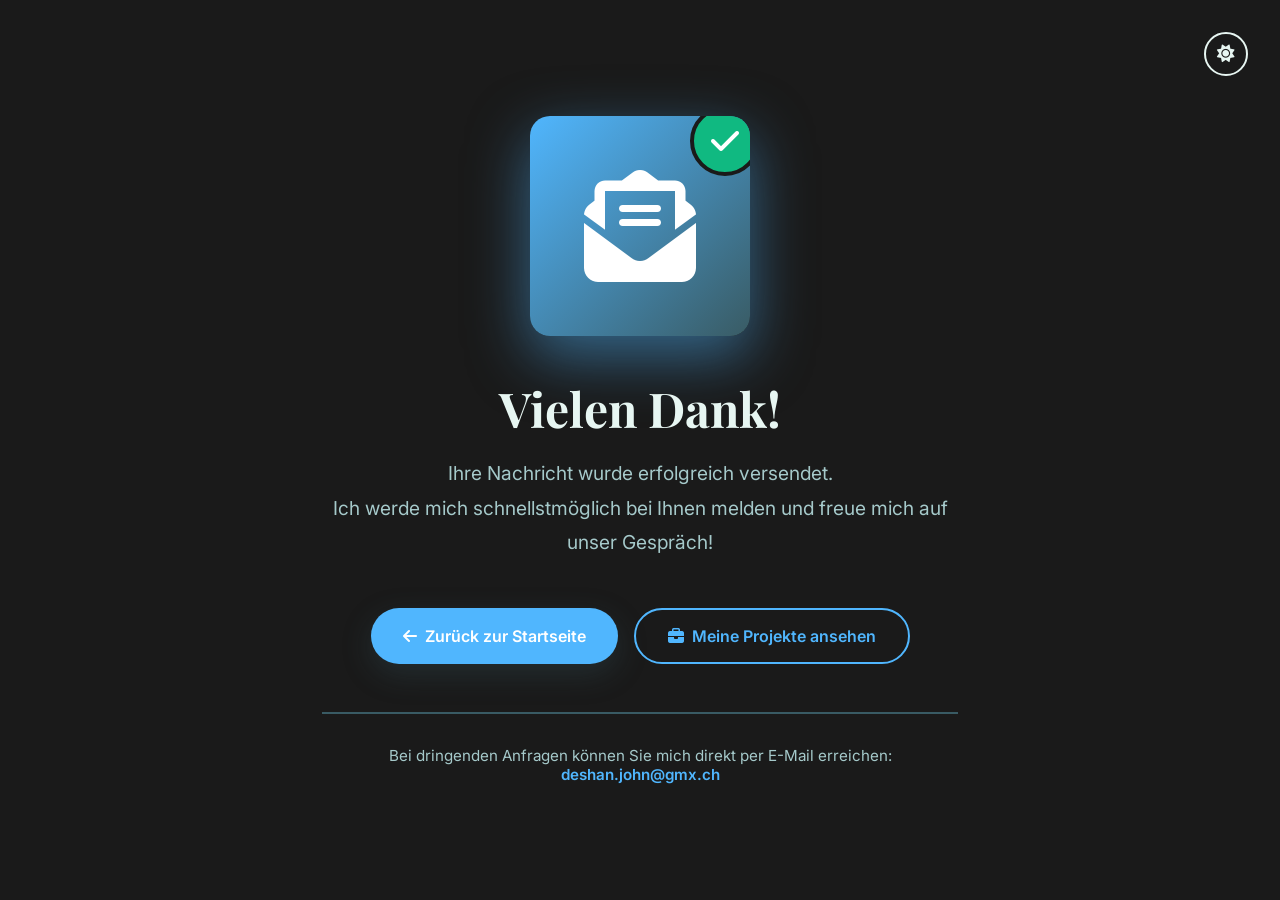
<file: thankyou.html>
<!DOCTYPE html>
<html lang="de">
<head>
    <meta charset="UTF-8">
    <meta name="viewport" content="width=device-width, initial-scale=1.0">
    <title>Vielen Dank! | Deshan John</title>
    <meta name="description" content="Danke für Ihre Nachricht. Ich werde mich bald bei Ihnen melden.">
    <meta name="robots" content="noindex, nofollow">
    
    <!-- Favicon -->
    <link rel="icon" type="image/svg+xml" href="/assets/favicon.svg">

    <!-- Google Fonts -->
    <link rel="preconnect" href="https://fonts.googleapis.com">
    <link rel="preconnect" href="https://fonts.gstatic.com" crossorigin>
    <link href="https://fonts.googleapis.com/css2?family=Inter:wght@400;600;700&family=Playfair+Display:ital,wght@0,400;0,700;1,400&display=swap" rel="stylesheet">
    
    <!-- Font Awesome -->
    <link rel="stylesheet" href="https://cdnjs.cloudflare.com/ajax/libs/font-awesome/6.4.0/css/all.min.css">
    
    <style>
        :root {
            --color-dark-1: #2C3333;
            --color-dark-2: #395B64;
            --color-light-1: #A5C9CA;
            --color-light-2: #E7F6F2;
            --color-accent-1: #00312C;
            --color-accent-2: #182F57;
            --color-accent-3: #50B6FE;
            --color-success: #10b981;
            --color-success-light: #d1fae5;
            --bg-light: #E7F6F2;
            --text-light: #2C3333;
            --bg-dark: #1a1a1a;
            --text-dark: #E7F6F2;
            --font-primary: 'Inter', sans-serif;
            --font-display: 'Playfair Display', serif;
        }

        * {
            margin: 0;
            padding: 0;
            box-sizing: border-box;
        }

        body {
            font-family: var(--font-primary);
            background-color: var(--bg-light);
            color: var(--text-light);
            min-height: 100vh;
            display: flex;
            align-items: center;
            justify-content: center;
            transition: all 0.3s ease;
        }

        body.dark-mode {
            background-color: var(--bg-dark);
            color: var(--text-dark);
        }

        .container-thankyou {
            text-align: center;
            padding: 2rem;
            max-width: 700px;
            position: relative;
            z-index: 10;
        }

        .icon-wrapper {
            position: relative;
            margin: 0 auto 2.5rem;
            width: 220px;
            height: 220px;
            animation: scaleIn 0.6s cubic-bezier(0.34, 1.56, 0.64, 1);
        }

        @keyframes scaleIn {
            0% { transform: scale(0); opacity: 0; }
            100% { transform: scale(1); opacity: 1; }
        }

        .envelope-icon {
            width: 100%;
            height: 100%;
            background: linear-gradient(135deg, var(--color-accent-3) 0%, var(--color-dark-2) 100%);
            border-radius: 20px;
            display: flex;
            align-items: center;
            justify-content: center;
            font-size: 7rem;
            color: white;
            box-shadow: 0 20px 60px rgba(80, 182, 254, 0.3);
            position: relative;
            overflow: hidden;
        }

        body.dark-mode .envelope-icon {
            box-shadow: 0 20px 60px rgba(80, 182, 254, 0.5);
        }

        .checkmark {
            position: absolute;
            top: -10px;
            right: -10px;
            width: 70px;
            height: 70px;
            background-color: var(--color-success);
            border-radius: 50%;
            display: flex;
            align-items: center;
            justify-content: center;
            color: white;
            font-size: 2rem;
            border: 4px solid var(--bg-light);
            animation: checkmarkPop 0.6s cubic-bezier(0.34, 1.56, 0.64, 1) 0.3s both;
        }

        body.dark-mode .checkmark {
            border-color: var(--bg-dark);
        }

        @keyframes checkmarkPop {
            0% { transform: scale(0); }
            100% { transform: scale(1); }
        }

        .confetti {
            position: absolute;
            width: 10px;
            height: 10px;
            background-color: var(--color-accent-3);
            animation: confettiFall 3s ease-out forwards;
        }

        @keyframes confettiFall {
            0% { transform: translateY(0) rotate(0deg); opacity: 1; }
            100% { transform: translateY(400px) rotate(720deg); opacity: 0; }
        }

        .title {
            font-size: 3rem;
            font-weight: 700;
            margin-bottom: 1rem;
            font-family: var(--font-display);
            animation: fadeInUp 0.6s ease 0.2s both;
        }

        .message {
            font-size: 1.2rem;
            margin-bottom: 3rem;
            color: var(--color-dark-2);
            line-height: 1.8;
            animation: fadeInUp 0.6s ease 0.4s both;
        }

        body.dark-mode .message {
            color: var(--color-light-1);
        }

        @keyframes fadeInUp {
            0% { opacity: 0; transform: translateY(20px); }
            100% { opacity: 1; transform: translateY(0); }
        }

        .button-group {
            display: flex;
            gap: 1rem;
            justify-content: center;
            flex-wrap: wrap;
            animation: fadeInUp 0.6s ease 0.6s both;
        }

        .btn {
            display: inline-flex;
            align-items: center;
            gap: 0.5rem;
            padding: 1rem 2rem;
            text-decoration: none;
            border-radius: 50px;
            font-weight: 600;
            font-size: 1rem;
            transition: all 0.3s ease;
            border: none;
            cursor: pointer;
        }

        .btn-primary {
            background-color: var(--color-dark-2);
            color: white;
            box-shadow: 0 10px 30px rgba(57, 91, 100, 0.3);
        }

        .btn-primary:hover {
            transform: translateY(-3px);
            box-shadow: 0 15px 40px rgba(57, 91, 100, 0.4);
            background-color: var(--color-accent-3);
        }

        body.dark-mode .btn-primary {
            background-color: var(--color-accent-3);
        }

        body.dark-mode .btn-primary:hover {
            background-color: var(--color-dark-2);
        }

        .btn-secondary {
            background-color: transparent;
            color: var(--color-dark-2);
            border: 2px solid var(--color-dark-2);
        }

        .btn-secondary:hover {
            background-color: var(--color-dark-2);
            color: white;
            transform: translateY(-3px);
        }

        body.dark-mode .btn-secondary {
            color: var(--color-accent-3);
            border-color: var(--color-accent-3);
        }

        body.dark-mode .btn-secondary:hover {
            background-color: var(--color-accent-3);
            color: var(--bg-dark);
        }

        .contact-info {
            margin-top: 3rem;
            padding-top: 2rem;
            border-top: 2px solid var(--color-light-1);
            animation: fadeInUp 0.6s ease 0.8s both;
        }

        body.dark-mode .contact-info {
            border-color: var(--color-dark-2);
        }

        .contact-info p {
            font-size: 0.95rem;
            color: var(--color-dark-2);
        }

        body.dark-mode .contact-info p {
            color: var(--color-light-1);
        }

        .contact-info a {
            color: var(--color-accent-3);
            text-decoration: none;
            font-weight: 600;
        }

        .contact-info a:hover {
            text-decoration: underline;
        }

        .dark-mode-toggle {
            position: fixed;
            top: 2rem;
            right: 2rem;
            background: transparent;
            border: 2px solid var(--text-light);
            color: var(--text-light);
            width: 44px;
            height: 44px;
            border-radius: 50%;
            cursor: pointer;
            display: flex;
            align-items: center;
            justify-content: center;
            transition: all 0.3s ease;
            font-size: 1.1rem;
            z-index: 100;
        }

        body.dark-mode .dark-mode-toggle {
            border-color: var(--text-dark);
            color: var(--text-dark);
        }

        .dark-mode-toggle:hover {
            background-color: var(--color-dark-2);
            border-color: var(--color-dark-2);
            color: white;
            transform: rotate(20deg);
        }

        body.dark-mode .dark-mode-toggle:hover {
            background-color: var(--color-accent-3);
            border-color: var(--color-accent-3);
        }

        @media (max-width: 768px) {
            .title {
                font-size: 2.2rem;
            }

            .message {
                font-size: 1rem;
            }

            .icon-wrapper {
                width: 180px;
                height: 180px;
            }

            .envelope-icon {
                font-size: 5rem;
            }

            .checkmark {
                width: 60px;
                height: 60px;
                font-size: 1.5rem;
            }

            .dark-mode-toggle {
                top: 1rem;
                right: 1rem;
            }
        }

        @media (max-width: 480px) {
            .title {
                font-size: 1.8rem;
            }

            .button-group {
                flex-direction: column;
            }

            .btn {
                width: 100%;
                justify-content: center;
            }

            .icon-wrapper {
                width: 150px;
                height: 150px;
            }

            .envelope-icon {
                font-size: 4rem;
            }
        }
    </style>
</head>
<body>
    <button class="dark-mode-toggle" id="darkModeToggle" aria-label="Dark Mode Toggle">
        <i class="fas fa-moon"></i>
    </button>

    <div class="container-thankyou">
        <div class="icon-wrapper">
            <div class="envelope-icon">
                <i class="fas fa-envelope-open-text"></i>
                <div class="checkmark">
                    <i class="fas fa-check"></i>
                </div>
            </div>
        </div>

        <h1 class="title">Vielen Dank!</h1>
        <p class="message">
            Ihre Nachricht wurde erfolgreich versendet.<br>
            Ich werde mich schnellstmöglich bei Ihnen melden und freue mich auf unser Gespräch!
        </p>

        <div class="button-group">
            <a href="/" class="btn btn-primary">
                <i class="fas fa-arrow-left"></i>
                Zurück zur Startseite
            </a>
            <a href="/#work" class="btn btn-secondary">
                <i class="fas fa-briefcase"></i>
                Meine Projekte ansehen
            </a>
        </div>

        <div class="contact-info">
            <p>
                Bei dringenden Anfragen können Sie mich direkt per E-Mail erreichen:<br>
                <a href="mailto:deshan.john@gmx.ch">deshan.john@gmx.ch</a>
            </p>
        </div>
    </div>

    <script>
        // Dark mode toggle - Default to dark mode
        const darkModeToggle = document.getElementById('darkModeToggle');
        const body = document.body;
        
        const savedMode = localStorage.getItem('darkMode');
        
        // Default to dark mode: enable if not explicitly disabled
        if (savedMode === 'disabled') {
            body.classList.remove('dark-mode');
            darkModeToggle.innerHTML = '<i class="fas fa-moon"></i>';
        } else {
            body.classList.add('dark-mode');
            darkModeToggle.innerHTML = '<i class="fas fa-sun"></i>';
        }
        
        darkModeToggle.addEventListener('click', () => {
            body.classList.toggle('dark-mode');
            
            if (body.classList.contains('dark-mode')) {
                localStorage.setItem('darkMode', 'enabled');
                darkModeToggle.innerHTML = '<i class="fas fa-sun"></i>';
            } else {
                localStorage.setItem('darkMode', 'disabled');
                darkModeToggle.innerHTML = '<i class="fas fa-moon"></i>';
            }
        });

        // Create confetti effect
        function createConfetti() {
            const colors = ['#50B6FE', '#395B64', '#A5C9CA', '#10b981'];
            const confettiCount = 30;
            
            for (let i = 0; i < confettiCount; i++) {
                setTimeout(() => {
                    const confetti = document.createElement('div');
                    confetti.className = 'confetti';
                    confetti.style.left = Math.random() * 100 + '%';
                    confetti.style.backgroundColor = colors[Math.floor(Math.random() * colors.length)];
                    confetti.style.animationDelay = Math.random() * 0.5 + 's';
                    document.body.appendChild(confetti);
                    
                    setTimeout(() => confetti.remove(), 3000);
                }, i * 50);
            }
        }

        // Trigger confetti on load
        window.addEventListener('load', () => {
            setTimeout(createConfetti, 500);
        });
    </script>
</body>
</html>
</file>
